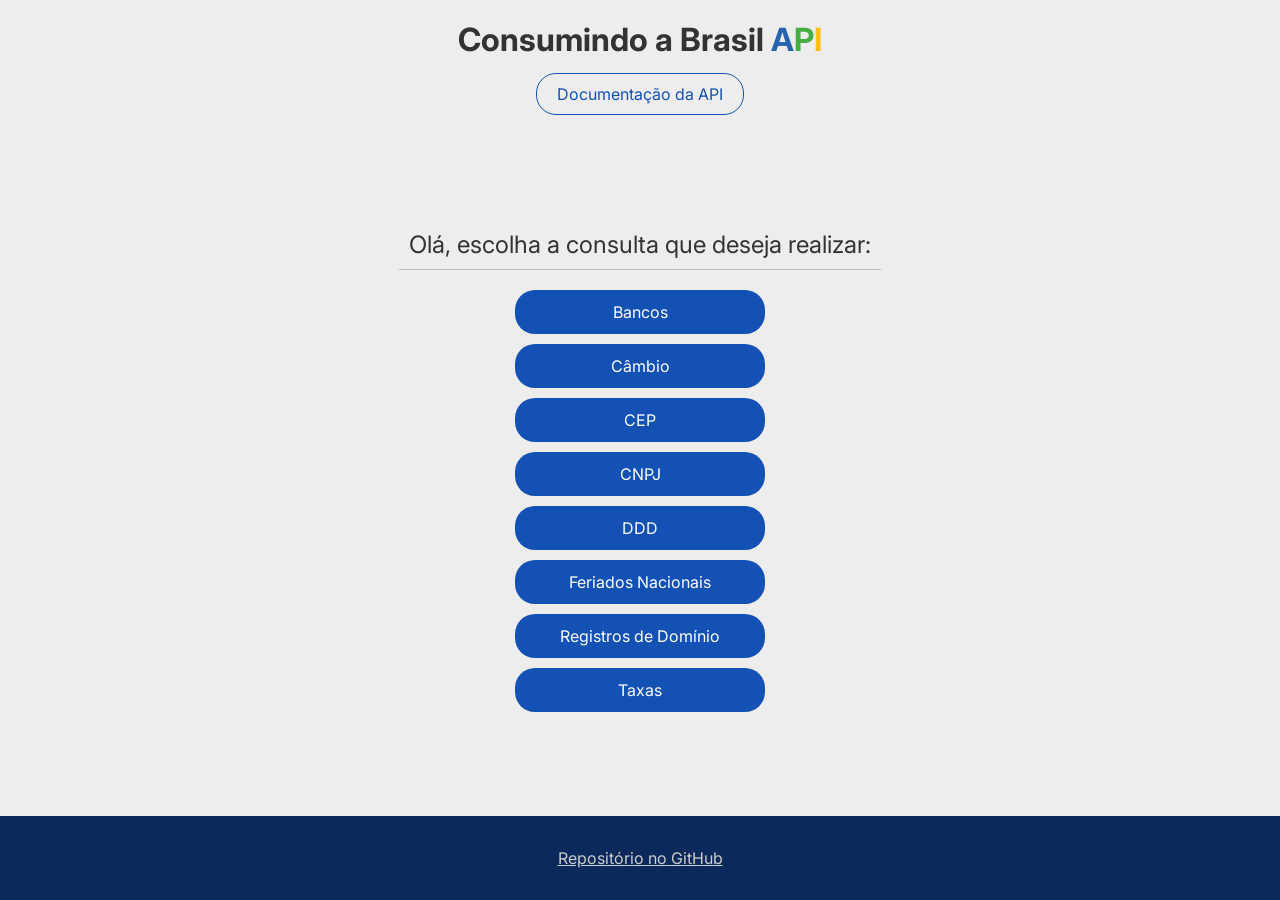
<file: index.html>
<!DOCTYPE html>
<html lang="pt-BR">
<head>
    <meta charset="UTF-8">
    <meta name="viewport" content="width=device-width, initial-scale=1.0, maximum-scale=1.0, minimum-scale=1.0">
    <title>Consumindo a Brasil API - Página inicial</title>
    <link rel="stylesheet" href="src/styles/global.css">
    <link rel="stylesheet" href="src/styles/styles.css">
</head>
<body>
    <header>
        <h1>Consumindo a Brasil <span
            style="color: #2864ae">A</span><span
            style="color: #46ad43">P</span><span
            style="color: #fbbd0e">I</span>
        </h1>
        <a
            id="api-link"
            href="https://brasilapi.com.br/docs"
            target="_blank">
            Documentação da API
        </a>
    </header>
    <main>
        <h2>Olá, escolha a consulta que deseja realizar: </h2>
        <nav>
            <a href="/src/pages/banks/banks.html">Bancos</a>
            <a href="/src/pages/exchange/exchange.html">Câmbio</a>
            <a href="/src/pages/cep/cep.html">CEP</a>
            <a href="/src/pages/cnpj/cnpj.html">CNPJ</a>
            <a href="/src/pages/ddd/ddd.html">DDD</a>
            <a href="/src/pages/holidays/holidays.html">Feriados Nacionais</a>
            <a href="/src/pages/registroBr/registro.html">Registros de Domínio</a>
            <a href="/src/pages/taxas/taxas.html">Taxas</a>
        </nav>
    </main>
    <footer>
        <a
            id="github-link"
            href="https://github.com/miguelzackk/consume-brasil-api"
            target="_blank">
            Repositório no GitHub
        </a>
    </footer>
</body>
</html>
</file>
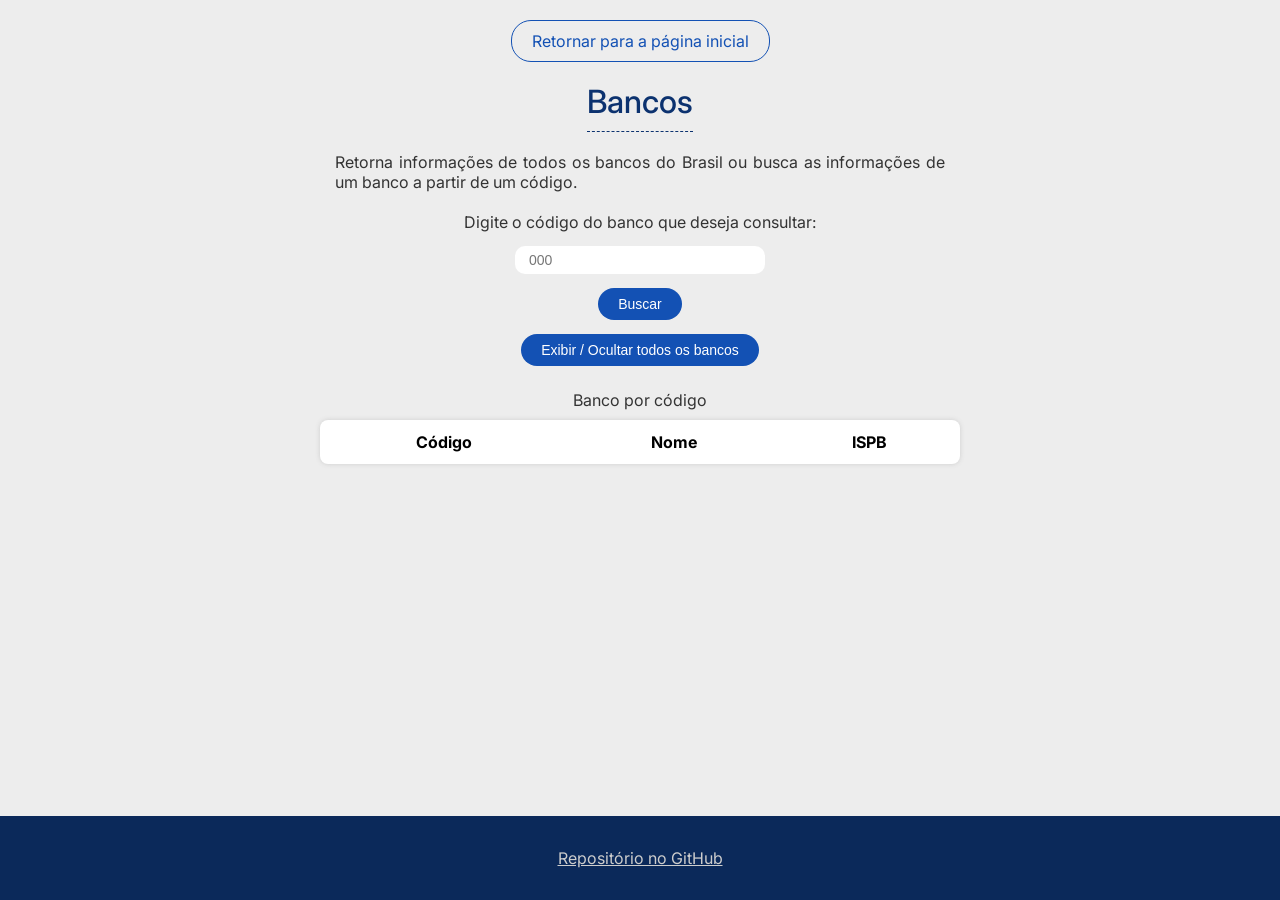
<file: src/pages/banks/banks.html>
<!DOCTYPE html>
<html lang="pt-BR">
<head>
	<meta charset="UTF-8">
	<meta name="viewport" content="width=device-width, initial-scale=1.0, maximum-scale=1.0, minimum-scale=1.0">
	<title>Bancos</title>
	<link rel="stylesheet" href="../../styles/global.css">
	<link rel="stylesheet" href="./banks.css">
</head>
<body>
	<header>
		<a
			id="return-link"
			href="../../../index.html">
			Retornar para a página inicial
		</a>
		<h1>Bancos</h1>
		<section id="description">
			<p>
				Retorna informações de todos os bancos do Brasil ou busca as
				informações de um banco a partir de um código.
			</p>
		</section>
	</header>
	<main>
		<label for="bankCode">
			Digite o código do banco que deseja consultar:
		</label>
		<input
			id="bankCode"
			name="bankCode"
			type="text"
			inputmode="numeric"
			maxlength="3"
			placeholder="000"
			required>
		<button id="search-button">Buscar</button>
		<button id="list-button">Exibir / Ocultar todos os bancos</button>
		<table id="bank-table">
			<caption>
				Banco por código
			</caption>
			<thead>
				<tr>
					<th scope="col">Código</th>
					<th scope="col">Nome</th>
					<th scope="col">ISPB</th>
				</tr>
			</thead>
			<tbody>
				<!--Data from API will be shown here-->
			</tbody>
		</table>

		<table id="banks-list-table" class="hidden">
			<caption>
				Lista de bancos
			</caption>
			<thead>
				<tr>
					<th scope="col">Código</th>
					<th scope="col">Nome</th>
					<th scope="col">ISPB</th>
				</tr>
			</thead>
			<tbody>
				<!--Data from API will be shown here-->
			</tbody>
		</table>
	</main>
	<footer>
		<a
			id="github-link"
			href="https://github.com/miguelzackk/consume-brasil-api"
			target="_blank">
			Repositório no GitHub
		</a>
	</footer>

	<script src="./banks.js"></script>
</body>
</html>
</file>
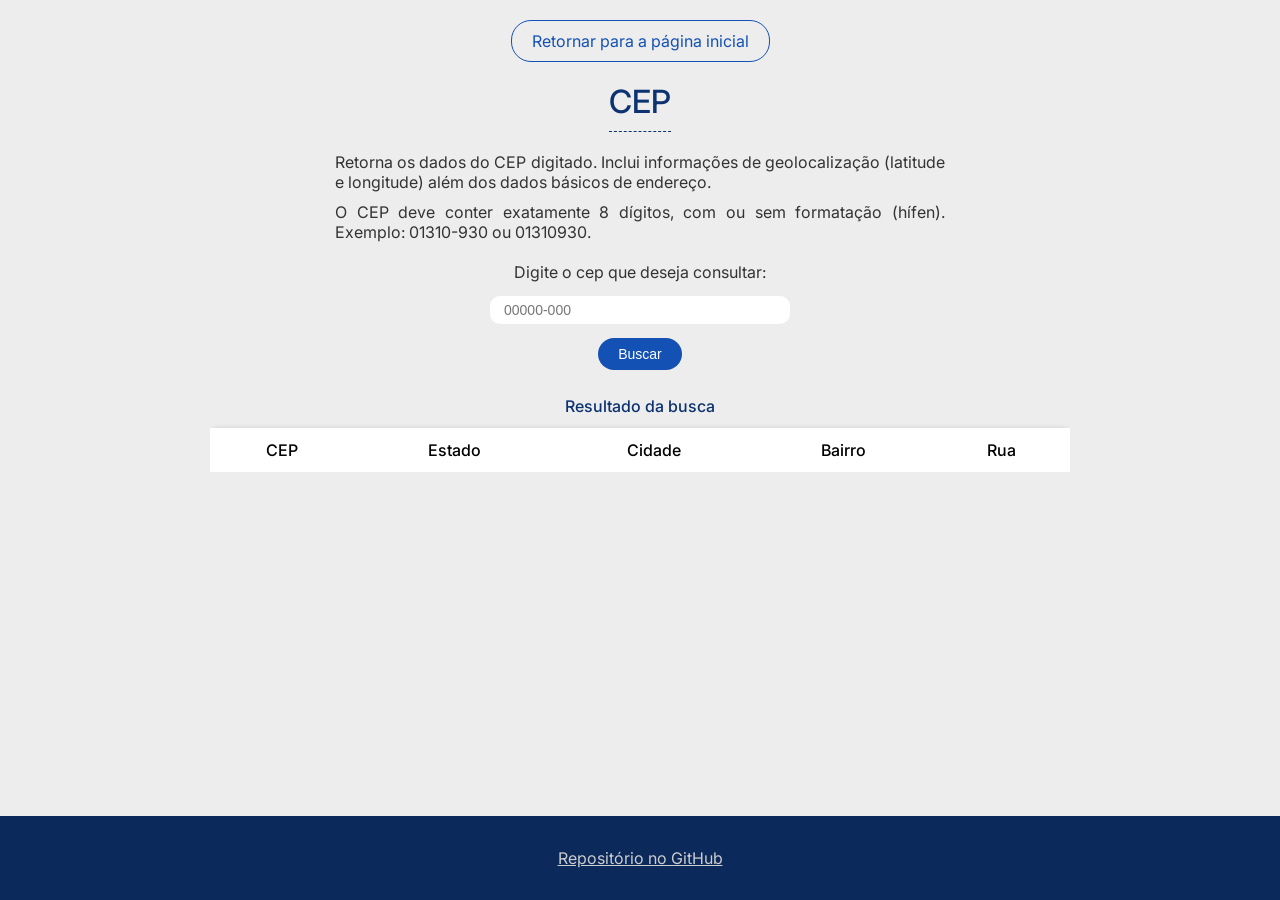
<file: src/pages/cep/cep.html>
<!doctype html>
<html lang="pt-br">
<head>
    <meta charset="UTF-8">
    <meta name="viewport"
          content="width=device-width, user-scalable=no, initial-scale=1.0, maximum-scale=1.0, minimum-scale=1.0">
    <meta http-equiv="X-UA-Compatible" content="ie=edge">
    <title>CEP</title>
    <link rel="stylesheet" href="./cep.css">
    <link rel="stylesheet" href="/src/styles/global.css">
</head>
<body>
<header>
    <a
            id="return-link"
            href="../../../index.html">
        Retornar para a página inicial
    </a>
    <h1>CEP</h1>
    <section id="description">
        <p>
            Retorna os dados do CEP digitado. Inclui informações de geolocalização (latitude e longitude) além dos dados
            básicos de endereço.
        </p>
        <p>O CEP deve conter exatamente 8 dígitos, com ou sem formatação (hífen). Exemplo: 01310-930 ou 01310930.</p>
    </section>
</header>
<main>
    <label for="cep">Digite o cep que deseja consultar: </label>
    <input
            id="cep"
            type="text"
            inputmode="numeric"
            pattern="[0-9]{5}-?[0-9]{3}"
            placeholder="00000-000"
            maxlength="9"
            required
    >
    <button id="buttonSearch" type="submit">Buscar</button>
    <div class="table-container">
        <table>
            <caption id="result-log">Resultado da busca</caption>

            <thead>
            <tr>
                <th scope="col">CEP</th>
                <th scope="col">Estado</th>
                <th scope="col">Cidade</th>
                <th scope="col">Bairro</th>
                <th scope="col">Rua</th>
            </tr>
            </thead>

            <tbody id="cep-table-body">
            <!-- Dados da API aparecerão aqui -->
            </tbody>
        </table>
    </div>
</main>
<footer>
    <a
            id="github-link"
            href="https://github.com/miguelzackk/consume-brasil-api"
            target="_blank">
        Repositório no GitHub
    </a>
</footer>
<script src="./cep.js"></script>
</body>
</html>
</file>
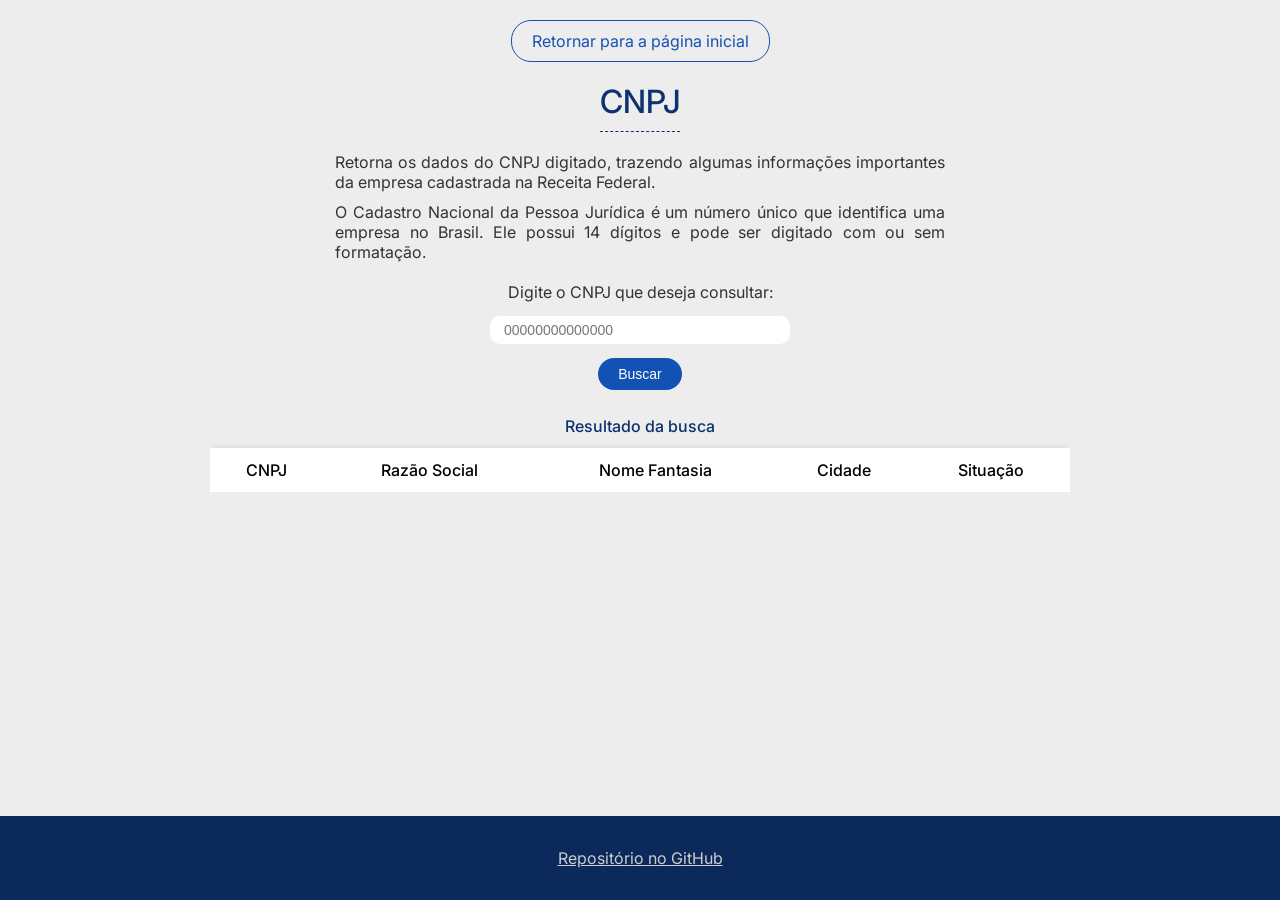
<file: src/pages/cnpj/cnpj.html>
<!doctype html>
<html lang="pt-br">
<head>
    <meta charset="UTF-8">
    <meta name="viewport"
          content="width=device-width, user-scalable=no, initial-scale=1.0">
    <meta http-equiv="X-UA-Compatible" content="ie=edge">
    <title>CNPJ</title>

    <link rel="stylesheet" href="./cnpj.css">
    <link rel="stylesheet" href="/src/styles/global.css">
</head>

<body>

<header>

    <a
            id="return-link"
            href="../../../index.html">
        Retornar para a página inicial
    </a>

    <h1>CNPJ</h1>

    <section id="description">

        <p>
            Retorna os dados do CNPJ digitado, trazendo algumas informações
            importantes da empresa cadastrada na Receita Federal.
        </p>

        <p>
            O Cadastro Nacional da Pessoa Jurídica é um número único que identifica
            uma empresa no Brasil. Ele possui 14 dígitos e pode ser digitado
            com ou sem formatação.
        </p>

    </section>

</header>


<main>

    <label for="cnpj">Digite o CNPJ que deseja consultar:</label>

    <input
            id="cnpj"
            type="text"
            inputmode="numeric"
            pattern="[0-9]{14}"
            placeholder="00000000000000"
            required
    >

    <button id="buttonSearch" type="submit">
        Buscar
    </button>

    <div class="table-container">

        <table>

            <caption id="result-log">
                Resultado da busca
            </caption>

            <thead>
            <tr>
                <th scope="col">CNPJ</th>
                <th scope="col">Razão Social</th>
                <th scope="col">Nome Fantasia</th>
                <th scope="col">Cidade</th>
                <th scope="col">Situação</th>
            </tr>
            </thead>

            <tbody id="cnpj-table-body">
            <!-- Dados da API aparecerão aqui -->
            </tbody>

        </table>

    </div>

</main>


<footer>

    <a
            id="github-link"
            href="https://github.com/miguelzackk/consume-brasil-api"
            target="_blank">
        Repositório no GitHub
    </a>

</footer>

<script src="./cnpj.js"></script>

</body>
</html>
</file>
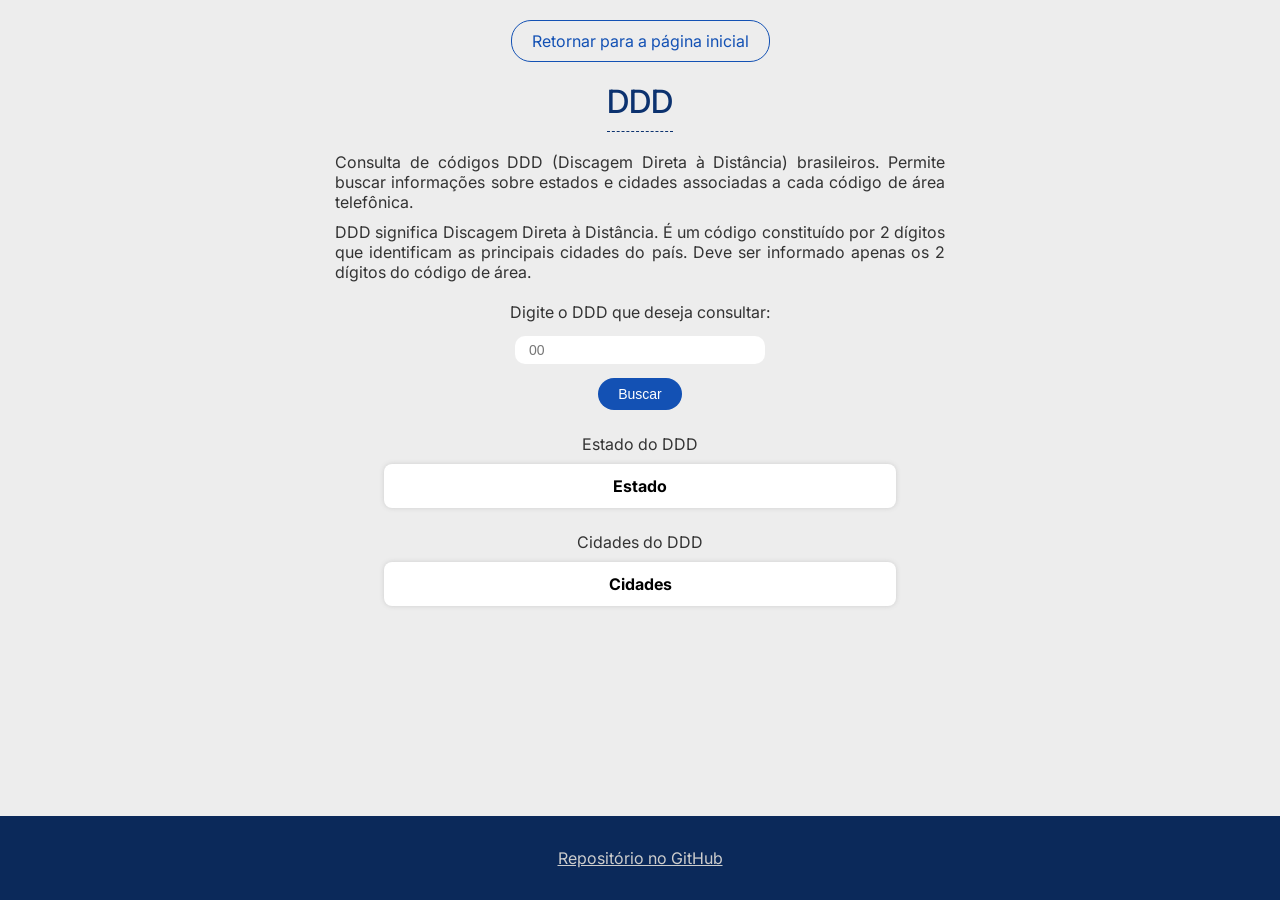
<file: src/pages/ddd/ddd.html>
<!DOCTYPE html>
<html lang="pt-BR">
<head>
	<meta charset="UTF-8">
	<meta name="viewport" content="width=device-width, initial-scale=1.0, maximum-scale=1.0, minimum-scale=1.0">
	<title>DDD</title>
	<link rel="stylesheet" href="../../styles/global.css">
	<link rel="stylesheet" href="./ddd.css">
</head>
<body>
	<header>
		<a
			id="return-link"
			href="../../../index.html">
			Retornar para a página inicial
		</a>
		<h1>DDD</h1>
		<section id="description">
			<p>
				Consulta de códigos DDD (Discagem Direta à Distância)
				brasileiros. Permite buscar informações sobre estados e cidades
				associadas a cada código de área telefônica.
			</p>
			<p>
				DDD significa Discagem Direta à Distância. É um código
				constituído por 2 dígitos que identificam as principais cidades
				do país. Deve ser informado apenas os 2 dígitos do código de
				área.
			</p>
		</section>
	</header>
	<main>
		<label for="ddd">Digite o DDD que deseja consultar: </label>
		<input
			id="ddd"
			name="ddd"
			type="text"
			inputmode="numeric"
			maxlength="2"
			placeholder="00"
			required>
		<button id="search-button">Buscar</button>
		<table id="ddd-state-table">
			<caption>
				Estado do DDD
			</caption>
			<thead>
				<tr>
					<th scope="col">Estado</th>
				</tr>
			</thead>
			<tbody>
				<!--Data from API will be shown here-->
			</tbody>
		</table>

		<table id="ddd-city-table">
			<caption>
				Cidades do DDD
			</caption>
			<thead>
				<tr>
					<th scope="col">Cidades</th>
				</tr>
			</thead>
			<tbody>
				<!--Data from API will be shown here-->
			</tbody>
		</table>
	</main>
	<footer>
		<a
			id="github-link"
			href="https://github.com/miguelzackk/consume-brasil-api"
			target="_blank">
			Repositório no GitHub
		</a>
	</footer>

	<script src="./ddd.js"></script>
</body>
</html>
</file>
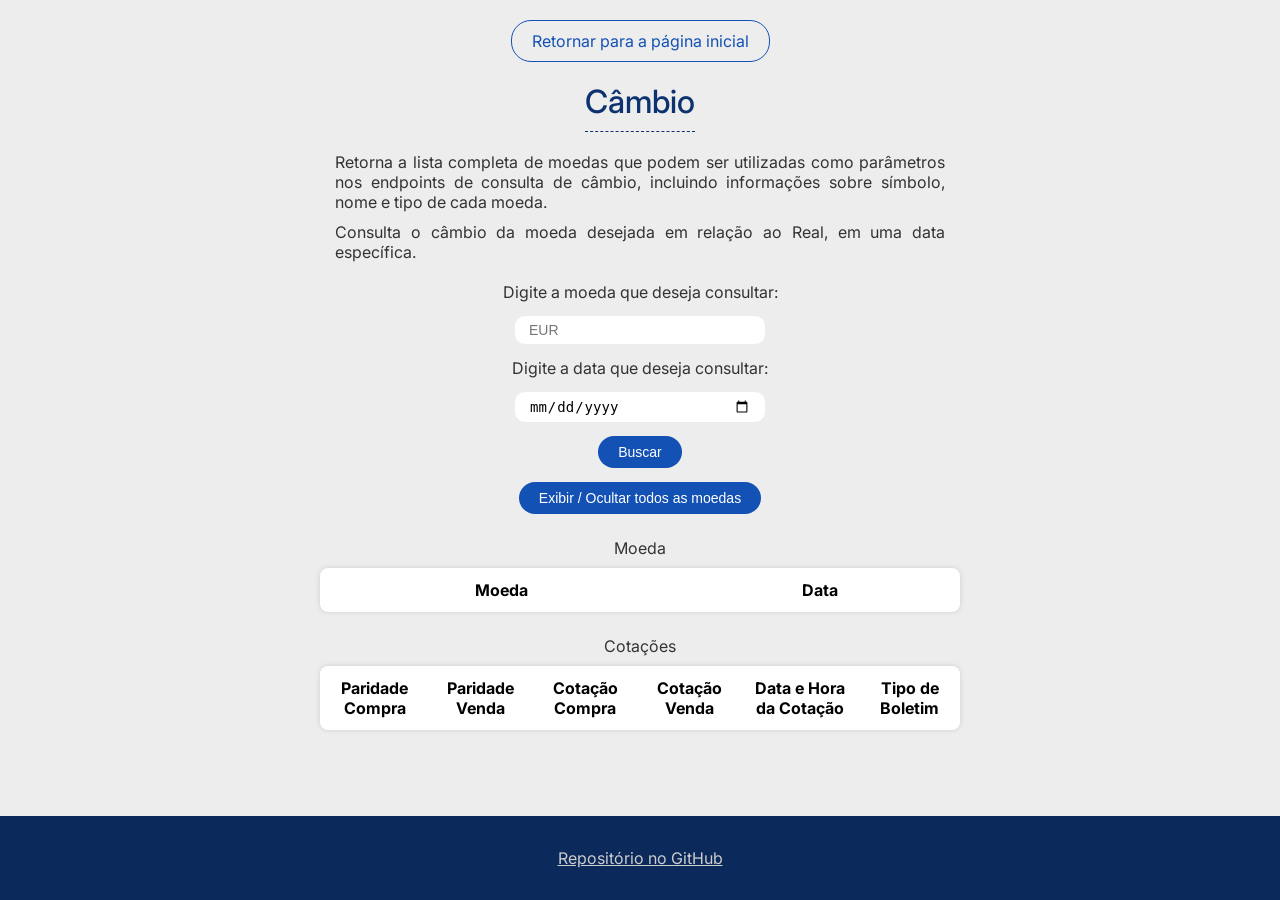
<file: src/pages/exchange/exchange.html>
<!DOCTYPE html>
<html lang="pt-BR">
<head>
	<meta charset="UTF-8">
	<meta name="viewport" content="width=device-width, initial-scale=1.0, maximum-scale=1.0, minimum-scale=1.0">
	<title>Câmbio</title>
	<link rel="stylesheet" href="../../styles/global.css">
	<link rel="stylesheet" href="./exchange.css">
</head>
<body>
	<header>
		<a
			id="return-link"
			href="../../../index.html">
			Retornar para a página inicial
		</a>
		<h1>Câmbio</h1>
		<section id="description">
			<p>
				Retorna a lista completa de moedas que podem ser
				utilizadas como parâmetros nos endpoints de consulta de câmbio,
				incluindo informações sobre símbolo, nome e tipo de cada moeda.
			</p>
			<p>
				Consulta o câmbio da moeda desejada em relação ao Real, em uma
				data específica.
			</p>
		</section>
	</header>
	<main>
		<label for="currency">Digite a moeda que deseja consultar: </label>
		<input
			id="currency"
			name="currency"
			type="text"
			maxlength="3"
			placeholder="EUR"
			required>
		<label for="date">Digite a data que deseja consultar: </label>
		<input
			id="date"
			name="date"
			type="date"
			required>
		<button id="search-button">Buscar</button>
		<button id="list-button">Exibir / Ocultar todos as moedas</button>
		<table id="currency-table">
			<caption>
				Moeda
			</caption>
			<thead>
				<tr>
					<th scope="col">Moeda</th>
					<th scope="col">Data</th>
				</tr>
			</thead>
			<tbody>
				<!--Data from API will be shown here-->
			</tbody>
		</table>

		<table id="exchange-table">
			<caption>
				Cotações
			</caption>
			<thead>
				<tr>
					<th scope="col">Paridade Compra</th>
					<th scope="col">Paridade Venda</th>
					<th scope="col">Cotação Compra</th>
					<th scope="col">Cotação Venda</th>
					<th scope="col">Data e Hora da Cotação</th>
					<th scope="col">Tipo de Boletim</th>
				</tr>
			</thead>
			<tbody>
				<!--Data from API will be shown here-->
			</tbody>
		</table>

		<table id="currency-list-table" class="hidden">
			<caption>
				Moedas Disponíveis
			</caption>
			<thead>
				<tr>
					<th scope="col">Símbolo</th>
					<th scope="col">Nome</th>
					<th scope="col">Tipo</th>
				</tr>
			</thead>
			<tbody>
				<!--Data from API will be shown here-->
			</tbody>
		</table>
	</main>
	<footer>
		<a
			id="github-link"
			href="https://github.com/miguelzackk/consume-brasil-api"
			target="_blank">
			Repositório no GitHub
		</a>
	</footer>
	<script src="./exchange.js"></script>
</body>
</html>
</file>
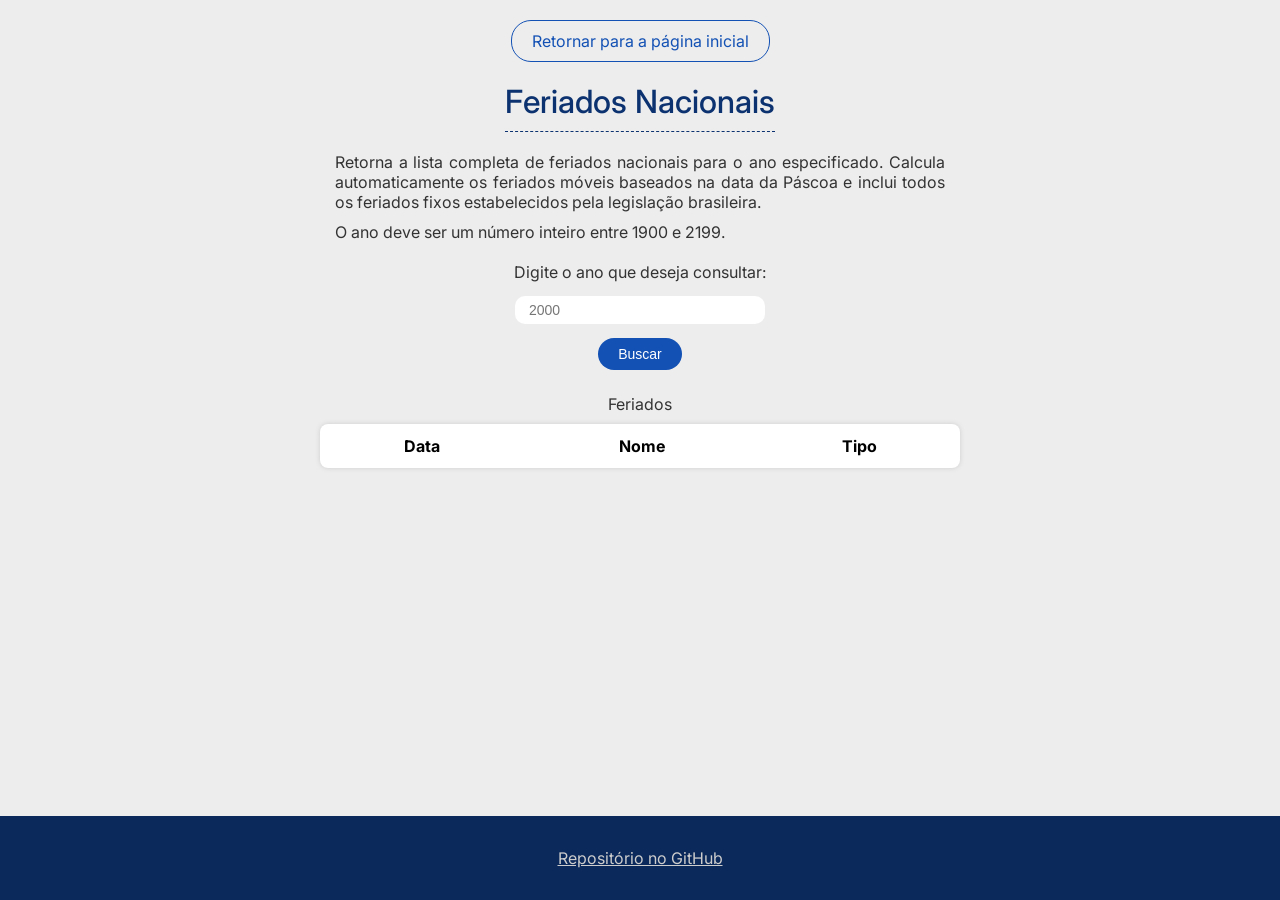
<file: src/pages/holidays/holidays.html>
<!DOCTYPE html>
<html lang="pt-BR">
<head>
	<meta charset="UTF-8">
	<meta name="viewport" content="width=device-width, initial-scale=1.0, maximum-scale=1.0, minimum-scale=1.0">
	<title>Feriados Nacionais</title>
	<link rel="stylesheet" href="../../styles/global.css">
	<link rel="stylesheet" href="./holidays.css">
</head>
<body>
	<header>
		<a
			id="return-link"
			href="../../../index.html">
			Retornar para a página inicial
		</a>
		<h1>Feriados Nacionais</h1>
		<section id="description">
			<p>
				Retorna a lista completa de feriados nacionais para o ano
				especificado. Calcula automaticamente os feriados móveis baseados
				na data da Páscoa e inclui todos os feriados fixos estabelecidos
				pela legislação brasileira.
			</p>
			<p>O ano deve ser um número inteiro entre 1900 e 2199.</p>
		</section>
	</header>
	<main>
		<label for="year">Digite o ano que deseja consultar: </label>
		<input
			id="year"
			name="year"
			type="text"
			inputmode="numeric"
			maxlength="4"
			placeholder="2000"
			required>
		<button id="search-button">Buscar</button>
		<table id="holidays-table">
			<caption>
				Feriados
			</caption>
			<thead>
				<tr>
					<th scope="col">Data</th>
					<th scope="col">Nome</th>
					<th scope="col">Tipo</th>
				</tr>
			</thead>
			<tbody>
				<!--Data from API will be shown here-->
			</tbody>
		</table>
	</main>
	<footer>
		<a
			id="github-link"
			href="https://github.com/miguelzackk/consume-brasil-api"
			target="_blank">
			Repositório no GitHub
		</a>
	</footer>
	<script src="./holidays.js"></script>
</body>
</html>
</file>
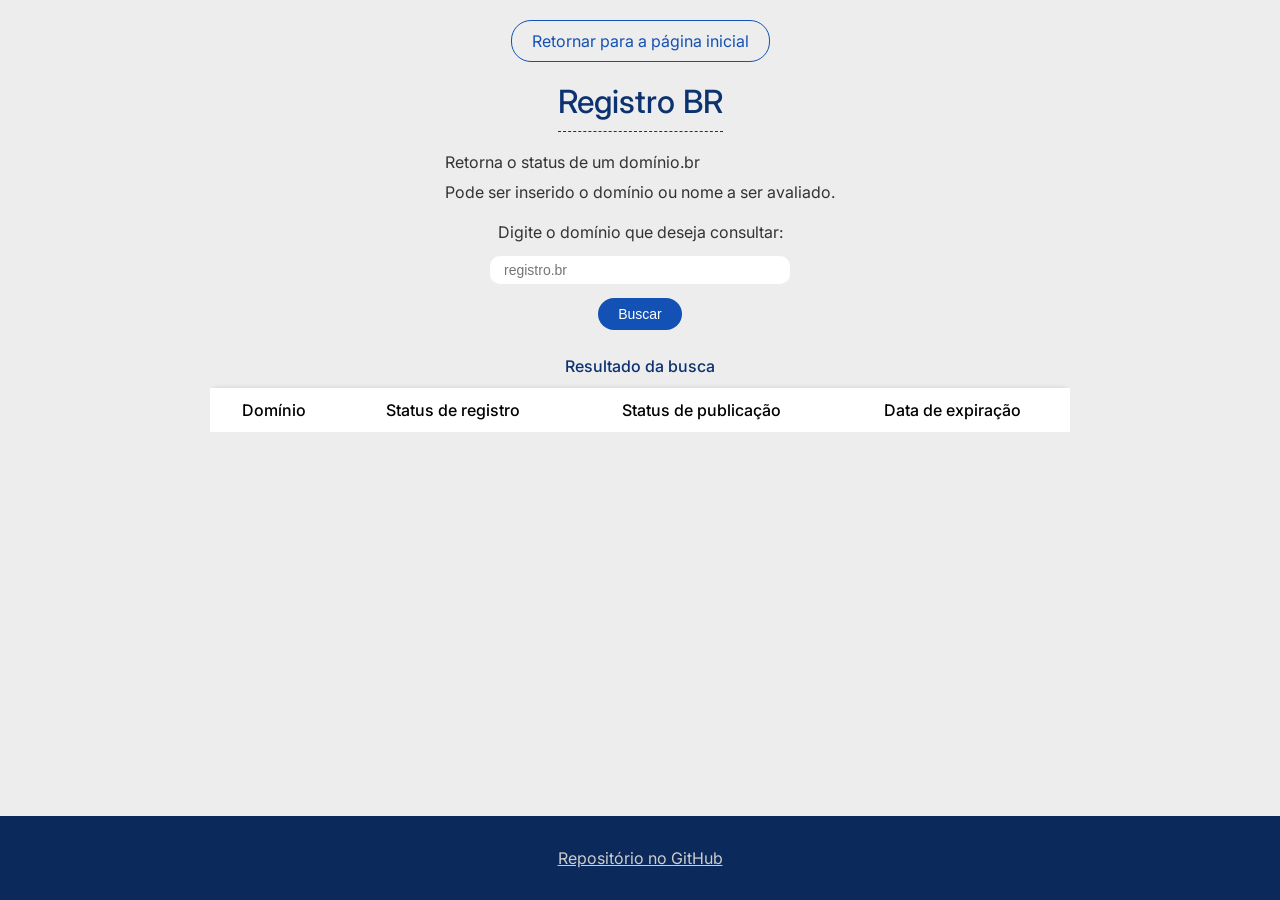
<file: src/pages/registroBr/registro.html>
<!doctype html>
<html lang="pt-br">
<head>
    <meta charset="UTF-8">
    <meta name="viewport"
          content="width=device-width, user-scalable=no, initial-scale=1.0">
    <meta http-equiv="X-UA-Compatible" content="ie=edge">
    <title>Registro BR</title>

    <link rel="stylesheet" href="./registro.css">
    <link rel="stylesheet" href="/src/styles/global.css">
</head>

<body>

<header>

    <a
            id="return-link"
            href="../../../index.html">
        Retornar para a página inicial
    </a>

    <h1>Registro BR</h1>

    <section id="description">

        <p>
            Retorna o status de um domínio.br
        </p>

        <p>
            Pode ser inserido o domínio ou nome a ser avaliado.
        </p>

    </section>

</header>


<main>

    <label for="registro">Digite o domínio que deseja consultar:</label>

    <input
            id="registro"
            type="text"
            inputmode="text"
            placeholder="registro.br"
            required
    >

    <button id="buttonSearch" type="submit">
        Buscar
    </button>

    <div class="table-container">

        <table>

            <caption id="result-log">
                Resultado da busca
            </caption>

            <thead>
            <tr>
                <th scope="col">Domínio</th>
                <th scope="col">Status de registro</th>
                <th scope="col">Status de publicação</th>
                <th scope="col">Data de expiração</th>
            </tr>
            </thead>

            <tbody id="registro-table-body">
            <!-- Dados da API aparecerão aqui -->
            </tbody>

        </table>

    </div>

</main>


<footer>

    <a
            id="github-link"
            href="https://github.com/miguelzackk/consume-brasil-api"
            target="_blank">
        Repositório no GitHub
    </a>

</footer>

<script src="./registro.js"></script>

</body>
</html>
</file>
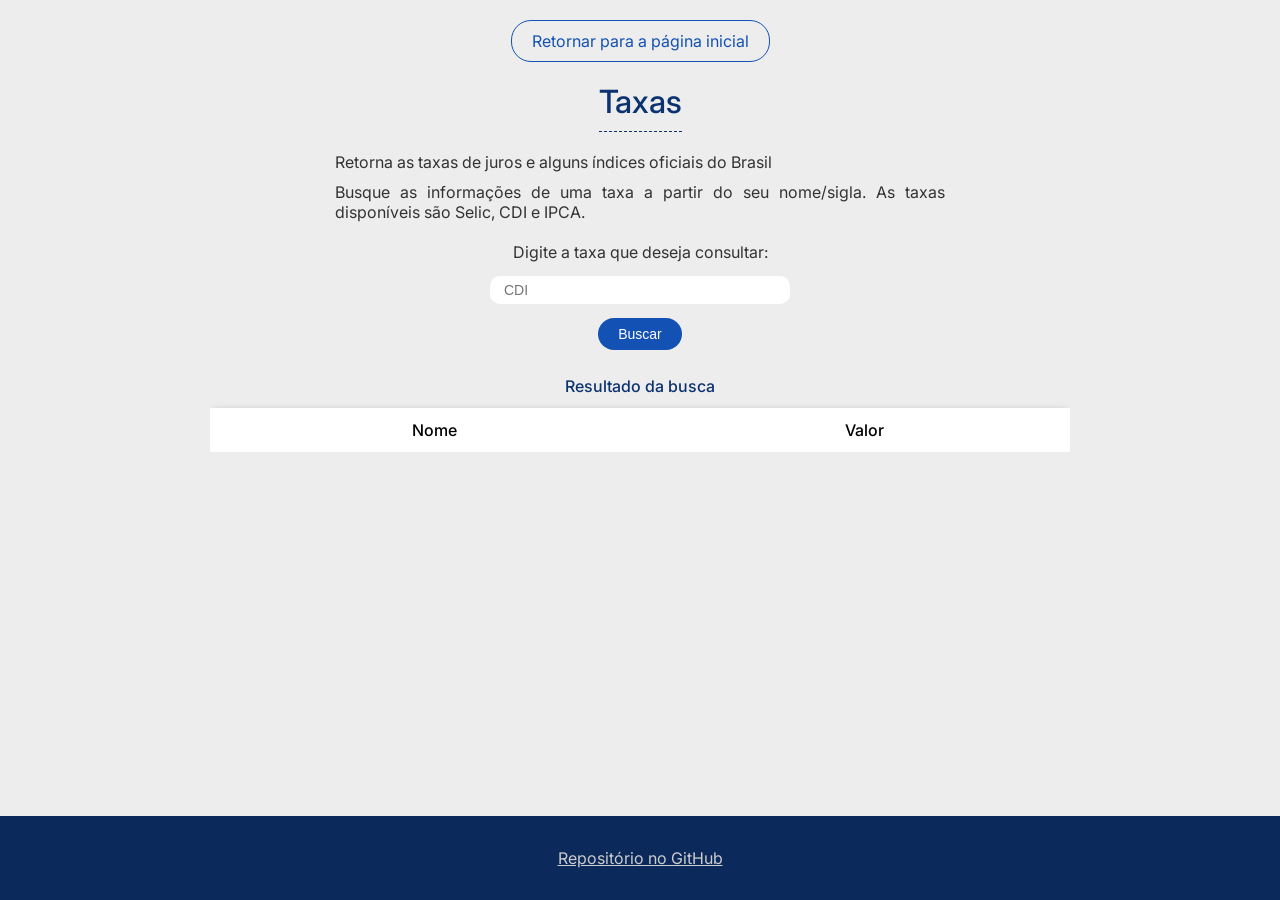
<file: src/pages/taxas/taxas.html>
<!doctype html>
<html lang="pt-br">
<head>
    <meta charset="UTF-8">
    <meta name="viewport"
          content="width=device-width, user-scalable=no, initial-scale=1.0, maximum-scale=1.0, minimum-scale=1.0">
    <meta http-equiv="X-UA-Compatible" content="ie=edge">
    <title>Taxas</title>
    <link rel="stylesheet" href="./taxas.css">
    <link rel="stylesheet" href="/src/styles/global.css">
</head>
<body>
<header>
    <a
            id="return-link"
            href="../../../index.html">
        Retornar para a página inicial
    </a>
    <h1>Taxas</h1>
    <section id="description">
        <p>
            Retorna as taxas de juros e alguns índices oficiais do Brasil
        </p>
        <p>Busque as informações de uma taxa a partir do seu nome/sigla. As taxas disponíveis são Selic, CDI e IPCA.</p>
    </section>
</header>
<main>
    <label for="taxas">Digite a taxa que deseja consultar: </label>
    <input
            id="taxas"
            type="text"
            inputmode="text"
            placeholder="CDI"
            maxlength="5"
            required
    >
    <button id="buttonSearch" type="submit">Buscar</button>
    <div class="table-container">
        <table>
            <caption id="result-log">Resultado da busca</caption>

            <thead>
            <tr>
                <th scope="col">Nome</th>
                <th scope="col">Valor</th>
            </tr>
            </thead>

            <tbody id="taxas-table-body">
            <!-- Dados da API aparecerão aqui -->
            </tbody>
        </table>
    </div>
</main>
<footer>
    <a
            id="github-link"
            href="https://github.com/miguelzackk/consume-brasil-api"
            target="_blank">
        Repositório no GitHub
    </a>
</footer>
<script src="./taxas.js"></script>
</body>
</html>
</file>
<file: src/styles/global.css>
@import "./reset.css";
@import
url('https://fonts.googleapis.com/css2?family=Inter:ital,opsz,wght@0,14..32,100..900;1,14..32,100..900&display=swap');

body {
    font-family: "Inter", sans-serif;
    font-style: normal;
}
</file>
<file: src/styles/styles.css>
body, header, main, nav, footer {
    display: flex;
    flex-direction: column;
    align-items: center;
}

body {
    height: 100vh;
    padding-top: 20px;
    justify-content: space-between;
    gap: 20px;
    background-color: #EDEDED;
}

header {
    gap: 14px;
}

h1 {
    color: #333333;
    font-weight: 700;
}

#api-link {
    padding: 10px 20px;
    color: #1351B4;
    border: 1px solid #1351B4;
    border-radius: 20px;
    transition:
        color 0.25s,
        border 0.25s;
}

#api-link:hover {
    color: #5893ef;
    border: 1px solid #5893ef;
}

main {
    gap: 20px;
}

h2 {
    color: #333333;
    font-weight: 400;
    border-bottom: 1px solid #BDBDBD;
    padding: 10px;
}

nav {
    gap: 10px;

    a {
        width: 250px;
        padding: 12px 20px;
        text-align: center;
        color: #FFFFFF;
        background-color: #1351b4;
        border-radius: 20px;
        transition:
            color 0.25s,
            background-color 0.25s;
    }
}

nav > a:hover {
    color: #1351b4;
    background-color: #dbe8fb;
}

footer {
    width: 100vw;
    padding: 32px;
    background-color: #0b295a;
}

#github-link {
    color: #cdcdcd;
    text-decoration: underline;
    transition: color 0.25s;
}

#github-link:hover {
    color: #FFFFFF;
}
</file>
<file: src/pages/banks/banks.css>
body, header, main, footer {
    display: flex;
    flex-direction: column;
    align-items: center;
}

body {
    height: 100vh;
    padding-top: 20px;
    gap: 20px;
    background-color: #EDEDED;
}

header {
    gap: 20px;
}

#return-link {
    padding: 10px 20px;
    color: #1351B4;
    border: 1px solid #1351B4;
    border-radius: 20px;
    transition:
        color 0.25s,
        border 0.25s;
}

#return-link:hover {
    color: #5893ef;
    border: 1px solid #5893ef;
}

h1 {
    color: #0c326f;
    font-weight: 500;
    border-bottom: 1px dashed #0c326f;
    padding-bottom: 10px;
}

#description {
    display: flex;
    flex-direction: column;
    gap: 10px;
    padding: 0 20px;
    text-align: justify;
    max-width: 650px;
    color: #333333;
}

main {
    gap: 14px;
    width: 50%;

    label {
        font-size: 16px;
        color: #333333;
    }

    input {
        width: 250px;
        padding: 6px 14px;
        font-size: 14px;
        border-radius: 10px;
    }

    button {
        cursor: pointer;
        font-size: 14px;
        padding: 8px 20px;
        text-align: center;
        color: #FFFFFF;
        background-color: #1351b4;
        border-radius: 26px;
        transition:
            color 0.25s,
            background-color 0.25s;
    }
}

main > button:hover {
    color: #1351b4;
    background-color: #dbe8fb;
}

table {
    background-color: #FFFFFF;
    border-radius: 8px;
    width: 100%;
    box-shadow: 0 0 5px #CDCDCD;
}

caption {
    color: #333333;
    padding: 10px;
}

th {
    padding: 10px;
}

td {
    padding: 10px;
    text-align: center;
    border-top: 1px solid #CDCDCD;
}

footer {
    width: 100vw;
    padding: 32px;
    background-color: #0b295a;
    margin-top: auto;
}

#github-link {
    color: #cdcdcd;
    text-decoration: underline;
    transition: color 0.25s;
}

#github-link:hover {
    color: #FFFFFF;
}

.hidden {
    display: none;
}
</file>
<file: src/pages/cep/cep.css>
body, header, main, footer {
    display: flex;
    flex-direction: column;
    align-items: center;
}

body {
    min-height: 100vh;
    padding-top: 20px;
    gap: 20px;
    background-color: #EDEDED;
}

header {
    gap: 20px;
}

#return-link {
    padding: 10px 20px;
    color: #1351B4;
    border: 1px solid #1351B4;
    border-radius: 20px;
    transition: color 0.25s, border 0.25s;
}

#return-link:hover {
    color: #5893ef;
    border: 1px solid #5893ef;
}

h1 {
    color: #0c326f;
    font-weight: 500;
    border-bottom: 1px dashed #0c326f;
    padding-bottom: 10px;
    text-align: center;
}

#description {
    display: flex;
    flex-direction: column;
    gap: 10px;
    padding: 0 20px;
    text-align: justify;
    max-width: 650px;
    color: #333333;
}

main {
    gap: 14px;
    width: 100%;
    max-width: 900px;
    padding: 0 20px;
}

main label {
    font-size: 16px;
    color: #333333;
}

main input {
    width: 100%;
    max-width: 300px;
    padding: 6px 14px;
    font-size: 14px;
    border-radius: 10px;
}

main button {
    cursor: pointer;
    font-size: 14px;
    padding: 8px 20px;
    text-align: center;
    color: #FFFFFF;
    background-color: #1351b4;
    border-radius: 26px;
    border: none;
    transition: color 0.25s, background-color 0.25s;
}

main > button:hover {
    color: #1351b4;
    background-color: #dbe8fb;
}

/* container para permitir scroll horizontal */
.table-container {
    width: 100%;
    overflow-x: auto;
}

table {
    background-color: #FFFFFF;
    border-radius: 8px;
    min-width: 600px;
    width: 100%;
    box-shadow: 0 0 5px #CDCDCD;
    border-collapse: collapse;
}

caption {
    padding: 12px;
    font-weight: 500;
    color: #0c326f;
}

thead {
    background-color: white;
    color: black;
}

th {
    padding: 12px;
    font-weight: 500;
}

td {
    padding: 10px;
    text-align: center;
    border-top: 1px solid #CDCDCD;
    word-break: break-word;
}

tbody tr:nth-child(even) {
    background-color: #F7F7F7;
}

tbody tr:hover {
    background-color: #e9f1ff;
    transition: background-color 0.2s;
}

footer {
    width: 100%;
    padding: 32px;
    background-color: #0b295a;
    margin-top: auto;
    text-align: center;
}

#github-link {
    color: #cdcdcd;
    text-decoration: underline;
    transition: color 0.25s;
}

#github-link:hover {
    color: #FFFFFF;
}

@media (max-width: 768px) {

    h1 {
        font-size: 22px;
    }

    #description {
        text-align: left;
    }

    main input {
        max-width: 74%;
    }

    table {
        font-size: 14px;
        min-width: 500px;
    }

}

@media (max-width: 480px) {

    h1 {
        font-size: 20px;
    }

    main {
        padding: 0 10px;
    }

    th, td {
        padding: 8px;
        font-size: 13px;
    }

    table {
        min-width: 450px;
    }

}
</file>
<file: src/pages/cnpj/cnpj.css>
body, header, main, footer {
    display: flex;
    flex-direction: column;
    align-items: center;
}

body {
    min-height: 100vh;
    padding-top: 20px;
    gap: 20px;
    background-color: #EDEDED;
}

header {
    gap: 20px;
}

#return-link {
    padding: 10px 20px;
    color: #1351B4;
    border: 1px solid #1351B4;
    border-radius: 20px;
    transition: color 0.25s, border 0.25s;
}

#return-link:hover {
    color: #5893ef;
    border: 1px solid #5893ef;
}

h1 {
    color: #0c326f;
    font-weight: 500;
    border-bottom: 1px dashed #0c326f;
    padding-bottom: 10px;
    text-align: center;
}

#description {
    display: flex;
    flex-direction: column;
    gap: 10px;
    padding: 0 20px;
    text-align: justify;
    max-width: 650px;
    color: #333333;
}

main {
    gap: 14px;
    width: 100%;
    max-width: 900px;
    padding: 0 20px;
}

main label {
    font-size: 16px;
    color: #333333;
}

main input {
    width: 100%;
    max-width: 300px;
    padding: 6px 14px;
    font-size: 14px;
    border-radius: 10px;
}

main button {
    cursor: pointer;
    font-size: 14px;
    padding: 8px 20px;
    text-align: center;
    color: #FFFFFF;
    background-color: #1351b4;
    border-radius: 26px;
    border: none;
    transition: color 0.25s, background-color 0.25s;
}

main > button:hover {
    color: #1351b4;
    background-color: #dbe8fb;
}

.table-container {
    width: 100%;
    overflow-x: auto;
}

table {
    background-color: #FFFFFF;
    border-radius: 8px;
    min-width: 600px;
    width: 100%;
    box-shadow: 0 0 5px #CDCDCD;
    border-collapse: collapse;
}

caption {
    padding: 12px;
    font-weight: 500;
    color: #0c326f;
}

thead {
    background-color: white;
    color: black;
}

th {
    padding: 12px;
    font-weight: 500;
}

td {
    padding: 10px;
    text-align: center;
    border-top: 1px solid #CDCDCD;
    word-break: break-word;
}

tbody tr:nth-child(even) {
    background-color: #F7F7F7;
}

tbody tr:hover {
    background-color: #e9f1ff;
    transition: background-color 0.2s;
}

footer {
    width: 100%;
    padding: 32px;
    background-color: #0b295a;
    margin-top: auto;
    text-align: center;
}

#github-link {
    color: #cdcdcd;
    text-decoration: underline;
    transition: color 0.25s;
}

#github-link:hover {
    color: #FFFFFF;
}

@media (max-width: 768px) {

    h1 {
        font-size: 22px;
    }

    #description {
        text-align: left;
    }

    main input {
        max-width: 74%;
    }

    table {
        font-size: 14px;
        min-width: 500px;
    }

}

@media (max-width: 480px) {

    h1 {
        font-size: 20px;
    }

    main {
        padding: 0 10px;
    }

    th, td {
        padding: 8px;
        font-size: 13px;
    }

    table {
        min-width: 450px;
    }

}
</file>
<file: src/pages/ddd/ddd.css>
body, header, main, footer {
    display: flex;
    flex-direction: column;
    align-items: center;
}

body {
    height: 100vh;
    padding-top: 20px;
    gap: 20px;
    background-color: #EDEDED;
}

header {
    gap: 20px;
}

#return-link {
    padding: 10px 20px;
    color: #1351B4;
    border: 1px solid #1351B4;
    border-radius: 20px;
    transition:
        color 0.25s,
        border 0.25s;
}

#return-link:hover {
    color: #5893ef;
    border: 1px solid #5893ef;
}

h1 {
    color: #0c326f;
    font-weight: 500;
    border-bottom: 1px dashed #0c326f;
    padding-bottom: 10px;
}

#description {
    display: flex;
    flex-direction: column;
    gap: 10px;
    padding: 0 20px;
    text-align: justify;
    max-width: 650px;
    color: #333333;
}

main {
    gap: 14px;
    width: 40%;

    label {
        font-size: 16px;
        color: #333333;
    }

    input {
        width: 250px;
        padding: 6px 14px;
        font-size: 14px;
        border-radius: 10px;
    }

    button {
        cursor: pointer;
        font-size: 14px;
        padding: 8px 20px;
        text-align: center;
        color: #FFFFFF;
        background-color: #1351b4;
        border-radius: 26px;
        transition:
            color 0.25s,
            background-color 0.25s;
    }
}

main > button:hover {
    color: #1351b4;
    background-color: #dbe8fb;
}

table {
    background-color: #FFFFFF;
    border-radius: 8px;
    width: 100%;
    box-shadow: 0 0 5px #CDCDCD;
}

caption {
    color: #333333;
    padding: 10px;
}

th {
    padding: 10px;
}

td {
    padding: 10px;
    text-align: center;
    border-top: 1px solid #CDCDCD;
}

footer {
    width: 100vw;
    padding: 32px;
    background-color: #0b295a;
    margin-top: auto;
}

#github-link {
    color: #cdcdcd;
    text-decoration: underline;
    transition: color 0.25s;
}

#github-link:hover {
    color: #FFFFFF;
}
</file>
<file: src/pages/exchange/exchange.css>
body, header, main, footer {
    display: flex;
    flex-direction: column;
    align-items: center;
}

body {
    height: 100vh;
    padding-top: 20px;
    gap: 20px;
    background-color: #EDEDED;
}

header {
    gap: 20px;
}

#return-link {
    padding: 10px 20px;
    color: #1351B4;
    border: 1px solid #1351B4;
    border-radius: 20px;
    transition:
        color 0.25s,
        border 0.25s;
}

#return-link:hover {
    color: #5893ef;
    border: 1px solid #5893ef;
}

h1 {
    color: #0c326f;
    font-weight: 500;
    border-bottom: 1px dashed #0c326f;
    padding-bottom: 10px;
}

#description {
    display: flex;
    flex-direction: column;
    gap: 10px;
    padding: 0 20px;
    text-align: justify;
    max-width: 650px;
    color: #333333;
}

main {
    gap: 14px;
    width: 50%;

    label {
        font-size: 16px;
        color: #333333;
    }

    input {
        width: 250px;
        padding: 6px 14px;
        font-size: 14px;
        border-radius: 10px;
    }

    button {
        cursor: pointer;
        font-size: 14px;
        padding: 8px 20px;
        text-align: center;
        color: #FFFFFF;
        background-color: #1351b4;
        border-radius: 26px;
        transition:
            color 0.25s,
            background-color 0.25s;
    }
}

main > button:hover {
    color: #1351b4;
    background-color: #dbe8fb;
}

table {
    background-color: #FFFFFF;
    border-radius: 8px;
    width: 100%;
    box-shadow: 0 0 5px #CDCDCD;
}

caption {
    color: #333333;
    padding: 10px;
}

th {
    padding: 10px;
}

td {
    padding: 10px;
    text-align: center;
    border-top: 1px solid #CDCDCD;
}

footer {
    width: 100vw;
    padding: 32px;
    background-color: #0b295a;
    margin-top: auto;
}

#github-link {
    color: #cdcdcd;
    text-decoration: underline;
    transition: color 0.25s;
}

#github-link:hover {
    color: #FFFFFF;
}

.hidden {
    display: none;
}
</file>
<file: src/pages/holidays/holidays.css>
body, header, main, footer {
    display: flex;
    flex-direction: column;
    align-items: center;
}

body {
    height: 100vh;
    padding-top: 20px;
    gap: 20px;
    background-color: #EDEDED;
}

header {
    gap: 20px;
}

#return-link {
    padding: 10px 20px;
    color: #1351B4;
    border: 1px solid #1351B4;
    border-radius: 20px;
    transition:
        color 0.25s,
        border 0.25s;
}

#return-link:hover {
    color: #5893ef;
    border: 1px solid #5893ef;
}

h1 {
    color: #0c326f;
    font-weight: 500;
    border-bottom: 1px dashed #0c326f;
    padding-bottom: 10px;
}

#description {
    display: flex;
    flex-direction: column;
    gap: 10px;
    padding: 0 20px;
    text-align: justify;
    max-width: 650px;
    color: #333333;
}

main {
    gap: 14px;
    width: 50%;

    label {
        font-size: 16px;
        color: #333333;
    }

    input {
        width: 250px;
        padding: 6px 14px;
        font-size: 14px;
        border-radius: 10px;
    }

    button {
        cursor: pointer;
        font-size: 14px;
        padding: 8px 20px;
        text-align: center;
        color: #FFFFFF;
        background-color: #1351b4;
        border-radius: 26px;
        transition:
            color 0.25s,
            background-color 0.25s;
    }
}

main > button:hover {
    color: #1351b4;
    background-color: #dbe8fb;
}

table {
    background-color: #FFFFFF;
    border-radius: 8px;
    width: 100%;
    box-shadow: 0 0 5px #CDCDCD;
}

caption {
    color: #333333;
    padding: 10px;
}

th {
    padding: 10px;
}

td {
    padding: 10px;
    text-align: center;
    border-top: 1px solid #CDCDCD;
}

footer {
    width: 100vw;
    padding: 32px;
    background-color: #0b295a;
    margin-top: auto;
}

#github-link {
    color: #cdcdcd;
    text-decoration: underline;
    transition: color 0.25s;
}

#github-link:hover {
    color: #FFFFFF;
}
</file>
<file: src/pages/registroBr/registro.css>
body, header, main, footer {
    display: flex;
    flex-direction: column;
    align-items: center;
}

body {
    min-height: 100vh;
    padding-top: 20px;
    gap: 20px;
    background-color: #EDEDED;
}

header {
    gap: 20px;
}

#return-link {
    padding: 10px 20px;
    color: #1351B4;
    border: 1px solid #1351B4;
    border-radius: 20px;
    transition: color 0.25s, border 0.25s;
}

#return-link:hover {
    color: #5893ef;
    border: 1px solid #5893ef;
}

h1 {
    color: #0c326f;
    font-weight: 500;
    border-bottom: 1px dashed #0c326f;
    padding-bottom: 10px;
    text-align: center;
}

#description {
    display: flex;
    flex-direction: column;
    gap: 10px;
    padding: 0 20px;
    text-align: justify;
    max-width: 650px;
    color: #333333;
}

main {
    gap: 14px;
    width: 100%;
    max-width: 900px;
    padding: 0 20px;
}

main label {
    font-size: 16px;
    color: #333333;
}

main input {
    width: 100%;
    max-width: 300px;
    padding: 6px 14px;
    font-size: 14px;
    border-radius: 10px;
}

main button {
    cursor: pointer;
    font-size: 14px;
    padding: 8px 20px;
    text-align: center;
    color: #FFFFFF;
    background-color: #1351b4;
    border-radius: 26px;
    border: none;
    transition: color 0.25s, background-color 0.25s;
}

main > button:hover {
    color: #1351b4;
    background-color: #dbe8fb;
}

.table-container {
    width: 100%;
    overflow-x: auto;
}

table {
    background-color: #FFFFFF;
    border-radius: 8px;
    min-width: 600px;
    width: 100%;
    box-shadow: 0 0 5px #CDCDCD;
    border-collapse: collapse;
}

caption {
    padding: 12px;
    font-weight: 500;
    color: #0c326f;
}

thead {
    background-color: white;
    color: black;
}

th {
    padding: 12px;
    font-weight: 500;
}

td {
    padding: 10px;
    text-align: center;
    border-top: 1px solid #CDCDCD;
    word-break: break-word;
}

tbody tr:nth-child(even) {
    background-color: #F7F7F7;
}

tbody tr:hover {
    background-color: #e9f1ff;
    transition: background-color 0.2s;
}

footer {
    width: 100%;
    padding: 32px;
    background-color: #0b295a;
    margin-top: auto;
    text-align: center;
}

#github-link {
    color: #cdcdcd;
    text-decoration: underline;
    transition: color 0.25s;
}

#github-link:hover {
    color: #FFFFFF;
}

@media (max-width: 768px) {

    h1 {
        font-size: 22px;
    }

    #description {
        text-align: left;
    }

    main input {
        max-width: 74%;
    }

    table {
        font-size: 14px;
        min-width: 500px;
    }

}

@media (max-width: 480px) {

    h1 {
        font-size: 20px;
    }

    main {
        padding: 0 10px;
    }

    th, td {
        padding: 8px;
        font-size: 13px;
    }

    table {
        min-width: 450px;
    }

}
</file>
<file: src/pages/taxas/taxas.css>
body, header, main, footer {
    display: flex;
    flex-direction: column;
    align-items: center;
}

body {
    min-height: 100vh;
    padding-top: 20px;
    gap: 20px;
    background-color: #EDEDED;
}

header {
    gap: 20px;
}

#return-link {
    padding: 10px 20px;
    color: #1351B4;
    border: 1px solid #1351B4;
    border-radius: 20px;
    transition: color 0.25s, border 0.25s;
}

#return-link:hover {
    color: #5893ef;
    border: 1px solid #5893ef;
}

h1 {
    color: #0c326f;
    font-weight: 500;
    border-bottom: 1px dashed #0c326f;
    padding-bottom: 10px;
    text-align: center;
}

#description {
    display: flex;
    flex-direction: column;
    gap: 10px;
    padding: 0 20px;
    text-align: justify;
    max-width: 650px;
    color: #333333;
}

main {
    gap: 14px;
    width: 100%;
    max-width: 900px;
    padding: 0 20px;
}

main label {
    font-size: 16px;
    color: #333333;
}

main input {
    width: 100%;
    max-width: 300px;
    padding: 6px 14px;
    font-size: 14px;
    border-radius: 10px;
}

main button {
    cursor: pointer;
    font-size: 14px;
    padding: 8px 20px;
    text-align: center;
    color: #FFFFFF;
    background-color: #1351b4;
    border-radius: 26px;
    border: none;
    transition: color 0.25s, background-color 0.25s;
}

main > button:hover {
    color: #1351b4;
    background-color: #dbe8fb;
}

.table-container {
    width: 100%;
    overflow-x: auto;
}

table {
    background-color: #FFFFFF;
    border-radius: 8px;
    min-width: 600px;
    width: 100%;
    box-shadow: 0 0 5px #CDCDCD;
    border-collapse: collapse;
}

caption {
    padding: 12px;
    font-weight: 500;
    color: #0c326f;
}

thead {
    background-color: white;
    color: black;
}

th {
    padding: 12px;
    font-weight: 500;
}

td {
    padding: 10px;
    text-align: center;
    border-top: 1px solid #CDCDCD;
    word-break: break-word;
}

tbody tr:nth-child(even) {
    background-color: #F7F7F7;
}

tbody tr:hover {
    background-color: #e9f1ff;
    transition: background-color 0.2s;
}

footer {
    width: 100%;
    padding: 32px;
    background-color: #0b295a;
    margin-top: auto;
    text-align: center;
}

#github-link {
    color: #cdcdcd;
    text-decoration: underline;
    transition: color 0.25s;
}

#github-link:hover {
    color: #FFFFFF;
}

@media (max-width: 768px) {

    h1 {
        font-size: 22px;
    }

    #description {
        text-align: left;
    }

    main input {
        max-width: 74%;
    }

    table {
        font-size: 14px;
        min-width: 500px;
    }

}

@media (max-width: 480px) {

    h1 {
        font-size: 20px;
    }

    main {
        padding: 0 10px;
    }

    th, td {
        padding: 8px;
        font-size: 13px;
    }

    table {
        min-width: 450px;
    }

}
</file>
